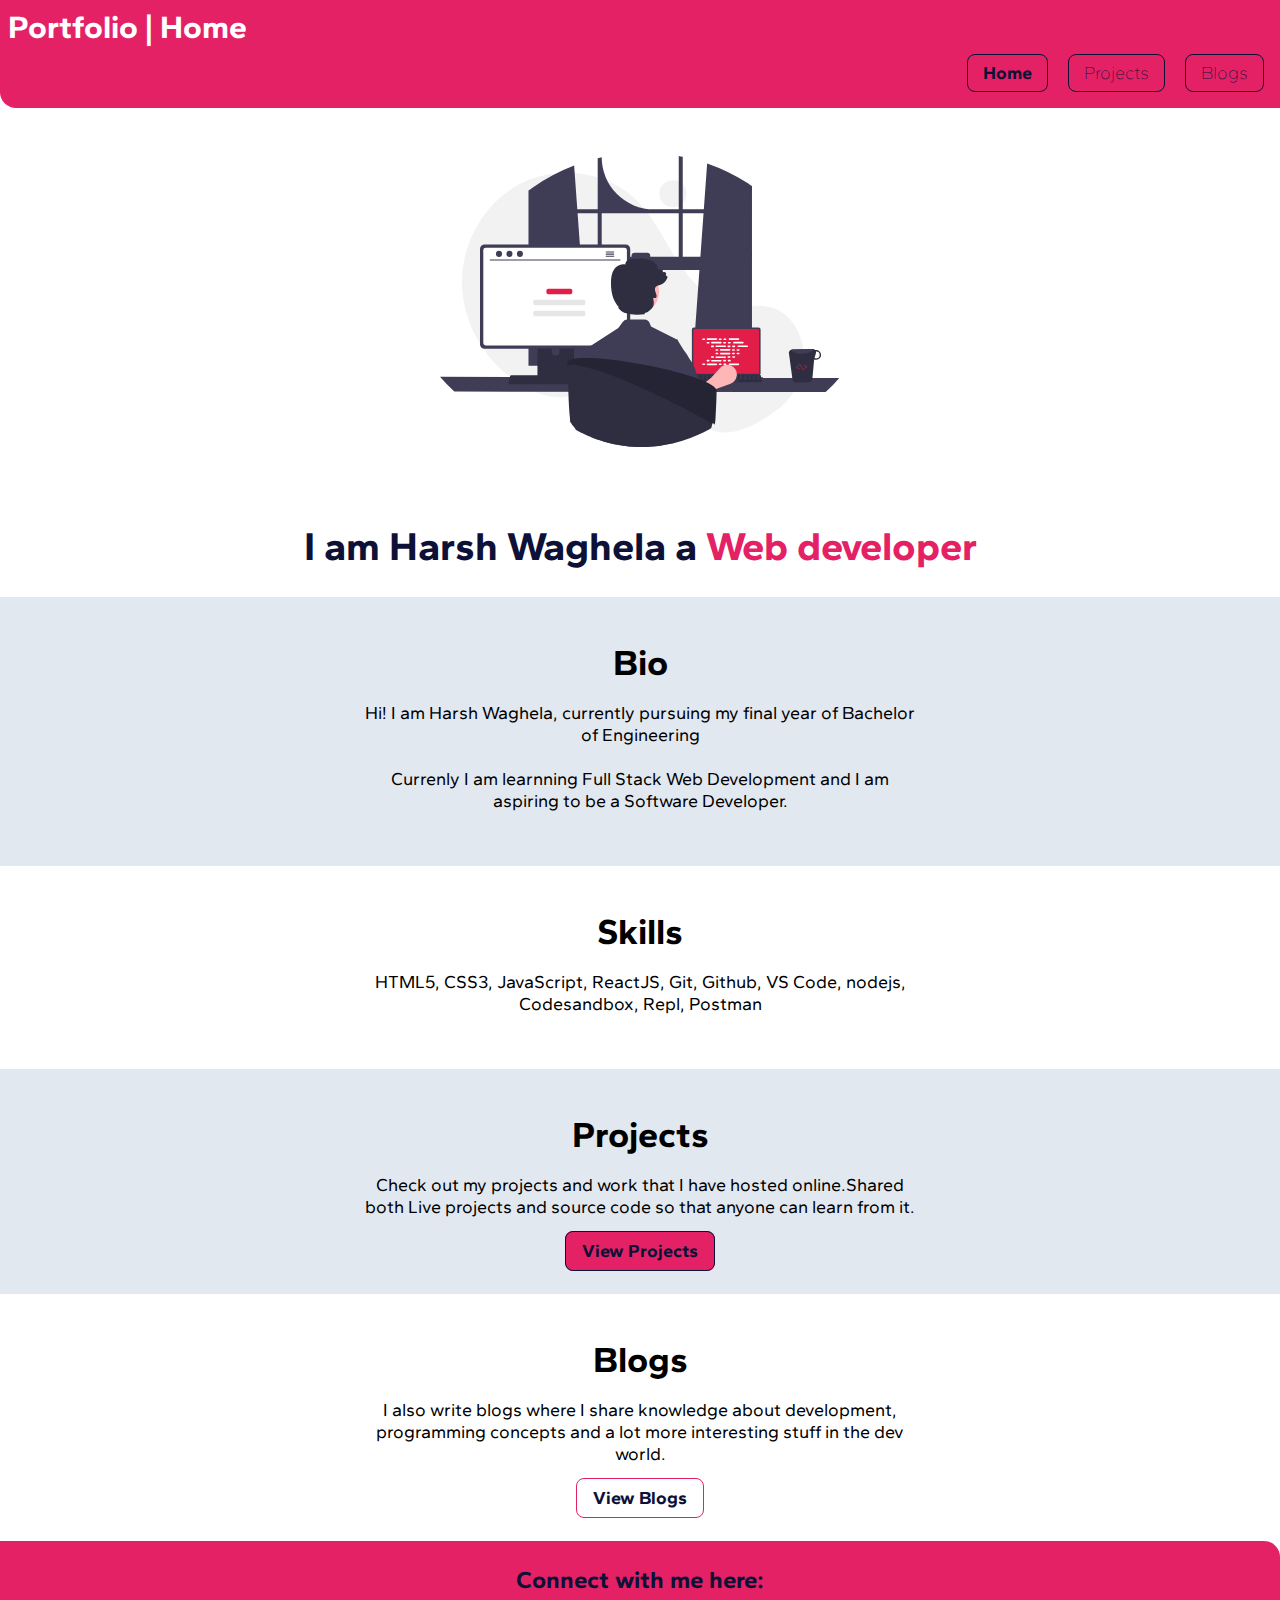
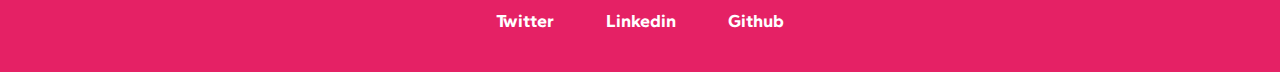
<file: index.html>
<!DOCTYPE html>
<html lang="en">
    <head>
        <meta charset="UTF-8" />
        <meta http-equiv="X-UA-Compatible" content="IE=edge" />
        <meta name="viewport" content="width=device-width, initial-scale=1.0" />
        <link href="style.css" rel="stylesheet" />
        <link rel="icon" type="image/x-icon" href="images/alexiflavocon.ico" />
        <title>Home | Harsh Waghela</title>
    </head>
    <body>
        <nav class="navigation container">
            <div class="nav-brand-name">Portfolio | Home</div>
            <ul class="list-non-bullet nav-pills">
                <li class="list-item-inline">
                    <a class="link link-primary link-active" href="/">Home</a>
                </li>
                <li class="list-item-inline">
                    <a class="link link-primary" href="projects.html">Projects</a>
                </li>
                <li class="list-item-inline">
                    <a class="link link-primary" href="blogs.html">Blogs</a>
                </li>
            </ul>
        </nav>

        <header class="hero">
            <img class="hero-image" src="images/header.svg" />
            <h1 class="hero-heading">I am Harsh Waghela a <span class="heading-inverted">Web developer</span></h1>
        </header>

        <section class="section ow">
            <div class="container container-center">
                <h1>Bio</h1>
                <p>Hi! I am Harsh Waghela, currently pursuing my final year of Bachelor of Engineering</p>
                <p></p>
                <p>Currenly I am learnning Full Stack Web Development and I am aspiring to be a Software Developer.</p>
            </div>
        </section>

        <section class="section">
            <div class="container container-center">
                <h1>Skills</h1>
                <p>HTML5, CSS3, JavaScript, ReactJS, Git, Github, VS Code, nodejs, Codesandbox, Repl, Postman</p>
            </div>
        </section>

        <section class="section ow">
            <div class="container container-center">
                <h1>Projects</h1>
                <p>Check out my projects and work that I have hosted online.Shared both Live projects and source code so that anyone can learn from it.</p>
                <a class="link link-primary" href="https://harshwaghela.netlify.com/projects.html">View Projects</a>
            </div>
        </section>

        <section class="section">
            <div class="container container-center">
                <h1>Blogs</h1>
                <p>I also write blogs where I share knowledge about development, programming concepts and a lot more interesting stuff in the dev world.</p>
                <a class="link link-secondary" href="https://harshwaghela.netlify.com/blogs.html">View Blogs</a>
            </div>
        </section>

        <footer class="footer">
            <div class="footer-header">Connect with me here:</div>
            <ul class="social-links list-non-bullet">
                <li class="list-item-inline"><a class="link" href="/">Twitter</a></li>
                <li class="list-item-inline"><a class="link" href="https://www.linkedin.com/in/harsh-waghela-06a8a5191/">Linkedin</a></li>
                <li class="list-item-inline"><a class="link" href="https://github.com/styrene01">Github</a></li>
            </ul>
        </footer>
    </body>
</html>
</file>
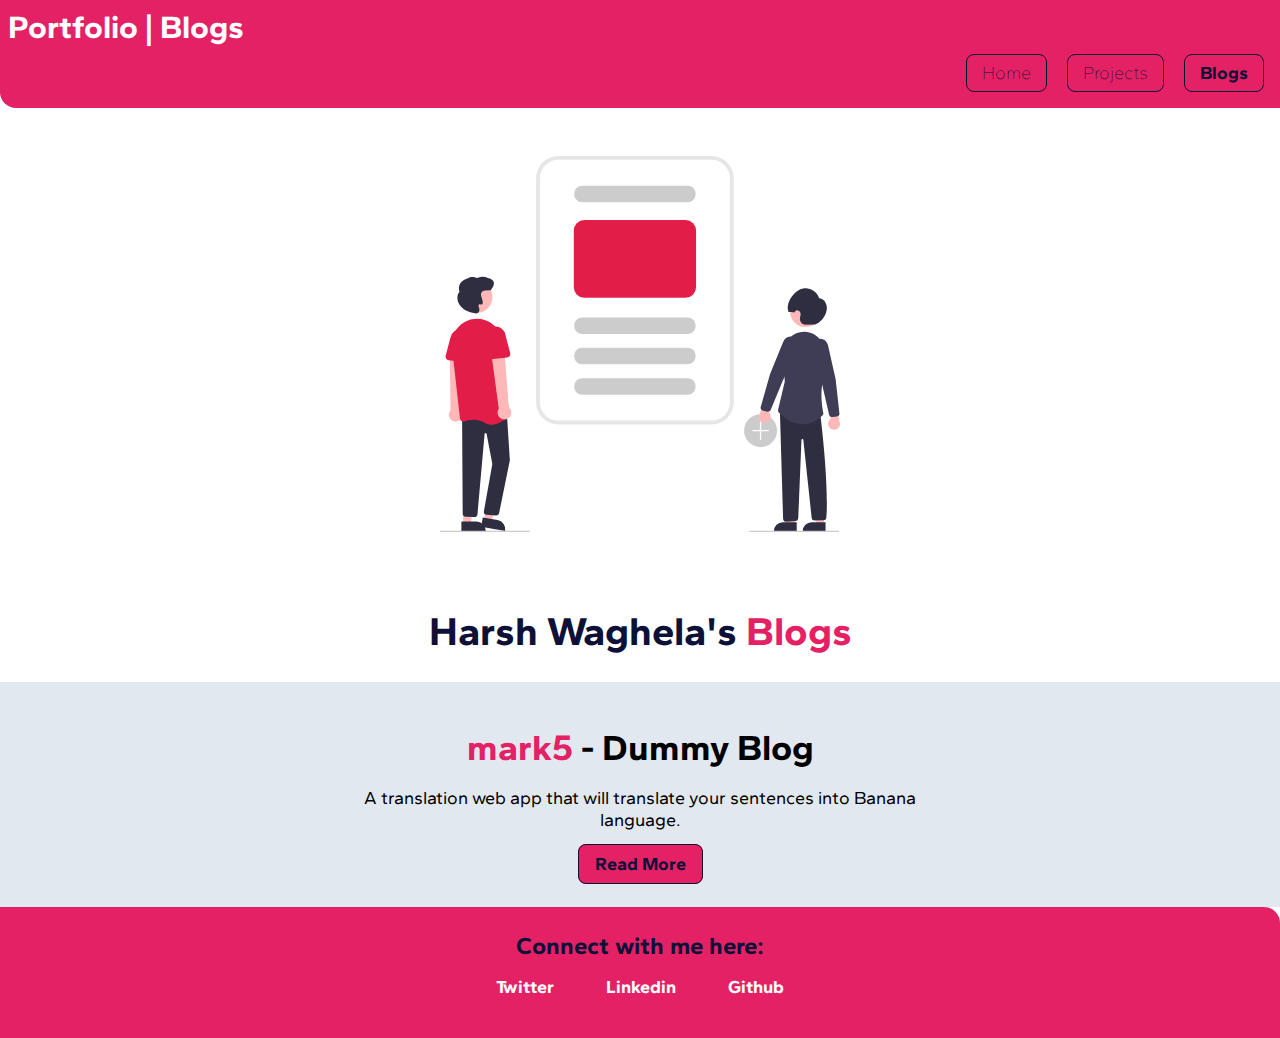
<file: blogs.html>
<!DOCTYPE html>
<html lang="en">
    <head>
        <meta charset="UTF-8" />
        <meta http-equiv="X-UA-Compatible" content="IE=edge" />
        <meta name="viewport" content="width=device-width, initial-scale=1.0" />
        <link href="style.css" rel="stylesheet" />
        <link rel="icon" type="image/x-icon" href="images/alexiflavocon.ico" />
        <title>Blogs | Harsh Waghela</title>
    </head>
    <body>
        <nav class="navigation container">
            <div class="nav-brand-name">Portfolio | Blogs</div>
            <ul class="list-non-bullet nav-pills">
                <li class="list-item-inline">
                    <a class="link link-primary" href="index.html">Home</a>
                </li>
                <li class="list-item-inline">
                    <a class="link link-primary" href="projects.html">Projects</a>
                </li>
                <li class="list-item-inline">
                    <a class="link link-primary link-active" href="/">Blogs</a>
                </li>
            </ul>
        </nav>

        <header class="hero">
            <img class="hero-image" src="images/blogs.svg" />
            <h1 class="hero-heading">Harsh Waghela's <span class="heading-inverted">Blogs</span></h1>
        </header>

        <section class="section ow">
            <div class="container container-center">
                <h1><span class="highlight">mark5</span> - Dummy Blog</h1>
                <p>A translation web app that will translate your sentences into Banana language.</p>
                <a class="link link-primary" href="dummyblog.html">Read More</a>
            </div>
        </section>

        <footer class="footer">
            <div class="footer-header">Connect with me here:</div>
            <ul class="social-links list-non-bullet">
                <li class="list-item-inline"><a class="link" href="https://twitter.com/harshwaghela_">Twitter</a></li>
                <li class="list-item-inline"><a class="link" href="https://www.linkedin.com/in/harsh-waghela-06a8a5191/">Linkedin</a></li>
                <li class="list-item-inline"><a class="link" href="https://github.com/styrene01">Github</a></li>
            </ul>
        </footer>
    </body>
</html>
</file>
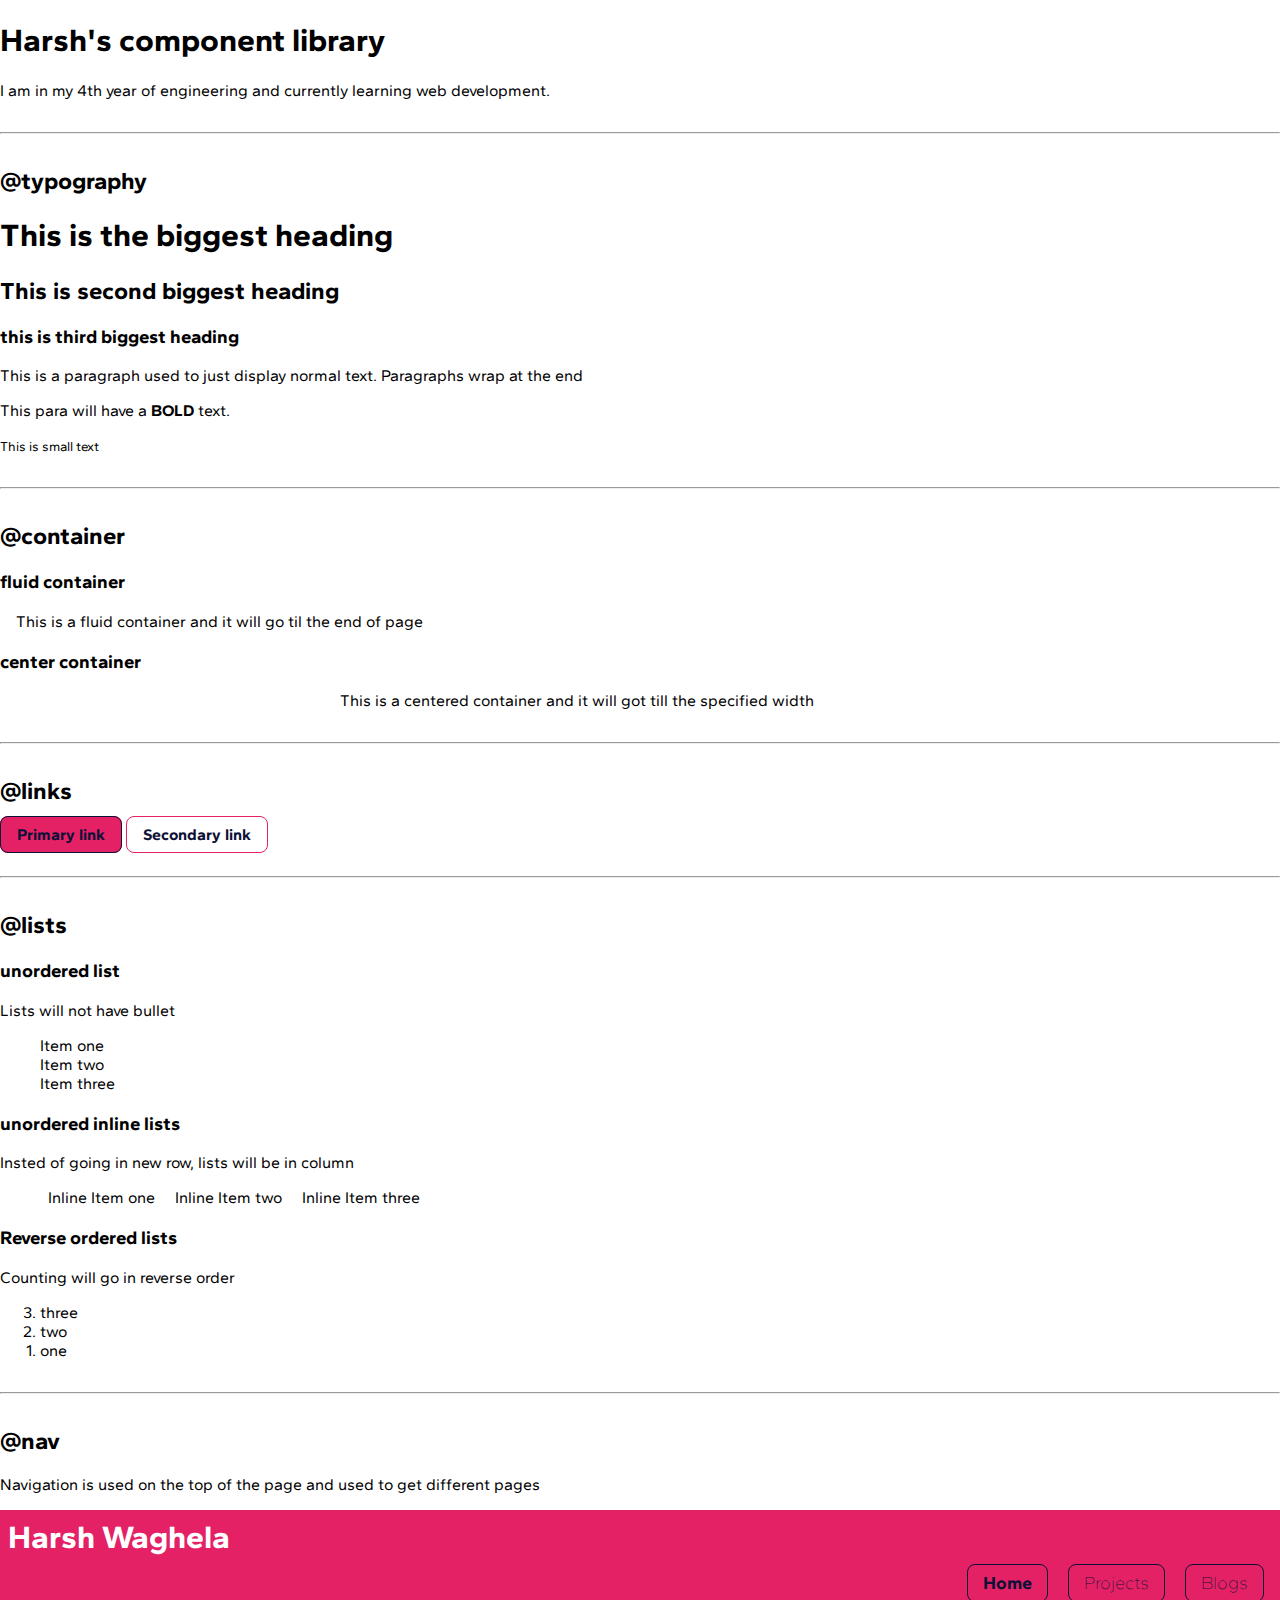
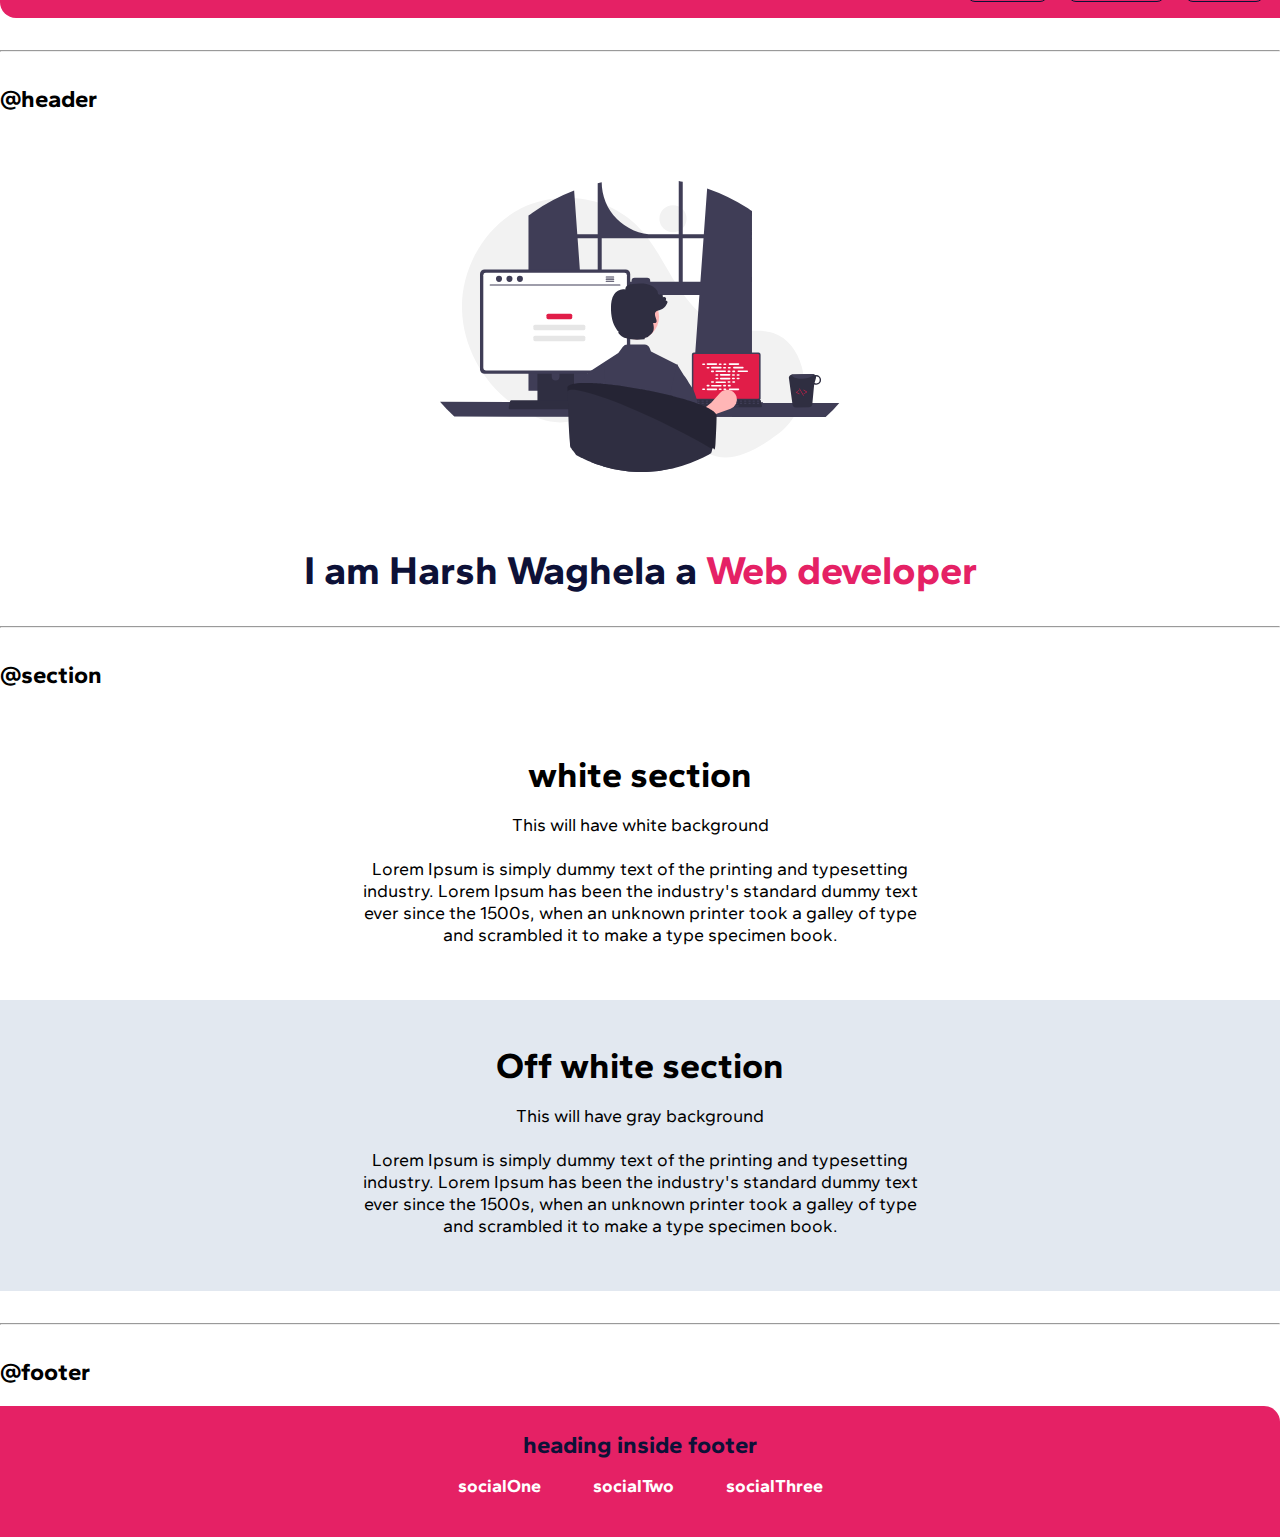
<file: components.html>
<!DOCTYPE html>
<html lang="en">
    <head>
        <meta charset="UTF-8" />
        <meta http-equiv="X-UA-Compatible" content="IE=edge" />
        <meta name="viewport" content="width=device-width, initial-scale=1.0" />
        <title>Component library</title>
        <!-- way one of styling in css         
        <style>
            body {
                color: royalblue;
            }
        </style> -->
        <!-- 3rd way is external stylesheet -->
        <link rel="icon" type="image/x-icon" href="images/alexiflavocon.ico" />
        <link href="style.css" rel="stylesheet" />
    </head>
    <body>
        <!--way 2 of style <h1 style="color: yellowgreen">Harsh's component library</h1> -->
        <h1>Harsh's component library</h1>
        <p>I am in my 4th year of engineering and currently learning web development.</p>
        <hr />
        <!--<hr/> this tag is used to add that line to divide sections-->

        <h2>@typography</h2>
        <h1>This is the biggest heading</h1>
        <h2>This is second biggest heading</h2>
        <h3>this is third biggest heading</h3>
        <p>This is a paragraph used to just display normal text. Paragraphs wrap at the end</p>
        <p>This para will have a <strong>BOLD</strong> text.</p>

        <small>This is small text</small>

        <hr />

        <h2>@container</h2>
        <h3>fluid container</h3>
        <div class="container">This is a fluid container and it will go til the end of page</div>
        <h3>center container</h3>
        <div class="container container-center">This is a centered container and it will got till the specified width</div>

        <hr />
        <h2>@links</h2>
        <a class="link link-primary" href="/">Primary link</a>
        <a class="link link-secondary" href="/">Secondary link</a>

        <hr />
        <h2>@lists</h2>
        <h3>unordered list</h3>
        <p>Lists will not have bullet</p>
        <ul class="list-non-bullet">
            <li>Item one</li>
            <li>Item two</li>
            <li>Item three</li>
        </ul>

        <h3>unordered inline lists</h3>
        <p>Insted of going in new row, lists will be in column</p>
        <ul class="list-non-bullet">
            <li class="list-item-inline">Inline Item one</li>
            <li class="list-item-inline">Inline Item two</li>
            <li class="list-item-inline">Inline Item three</li>
        </ul>

        <h3>Reverse ordered lists</h3>
        <p>Counting will go in reverse order</p>
        <ol reversed>
            <li>three</li>
            <li>two</li>
            <li>one</li>
        </ol>

        <hr />
        <h2>@nav</h2>
        <p>Navigation is used on the top of the page and used to get different pages</p>
        <nav class="navigation container">
            <div class="nav-brand-name">Harsh Waghela</div>
            <ul class="list-non-bullet nav-pills">
                <li class="list-item-inline">
                    <a class="link link-primary link-active" href="/">Home</a>
                </li>
                <li class="list-item-inline">
                    <a class="link link-primary" href="/">Projects</a>
                </li>
                <li class="list-item-inline">
                    <a class="link link-primary" href="/">Blogs</a>
                </li>
            </ul>
        </nav>

        <hr />
        <h2>@header</h2>
        <header class="hero">
            <img class="hero-image" src="images/header.svg" />
            <h1 class="hero-heading">I am Harsh Waghela a <span class="heading-inverted">Web developer</span></h1>
        </header>

        <hr />

        <h2>@section</h2>
        <section class="section">
            <div class="container container-center">
                <h1>white section</h1>
                <p>This will have white background</p>
                <p>
                    Lorem Ipsum is simply dummy text of the printing and typesetting industry. Lorem Ipsum has been the industry's standard dummy text ever since the 1500s, when an unknown printer
                    took a galley of type and scrambled it to make a type specimen book.
                </p>
            </div>
        </section>

        <section class="section ow">
            <div class="container container-center">
                <h1>Off white section</h1>
                <p>This will have gray background</p>
                <p>
                    Lorem Ipsum is simply dummy text of the printing and typesetting industry. Lorem Ipsum has been the industry's standard dummy text ever since the 1500s, when an unknown printer
                    took a galley of type and scrambled it to make a type specimen book.
                </p>
            </div>
        </section>

        <hr />

        <h2>@footer</h2>
        <footer class="footer">
            <div class="footer-header">heading inside footer</div>
            <ul class="social-links list-non-bullet">
                <li class="list-item-inline"><a class="link" href="/">socialOne</a></li>
                <li class="list-item-inline"><a class="link" href="/">socialTwo</a></li>
                <li class="list-item-inline"><a class="link" href="/">socialThree</a></li>
            </ul>
        </footer>
    </body>
</html>
</file>
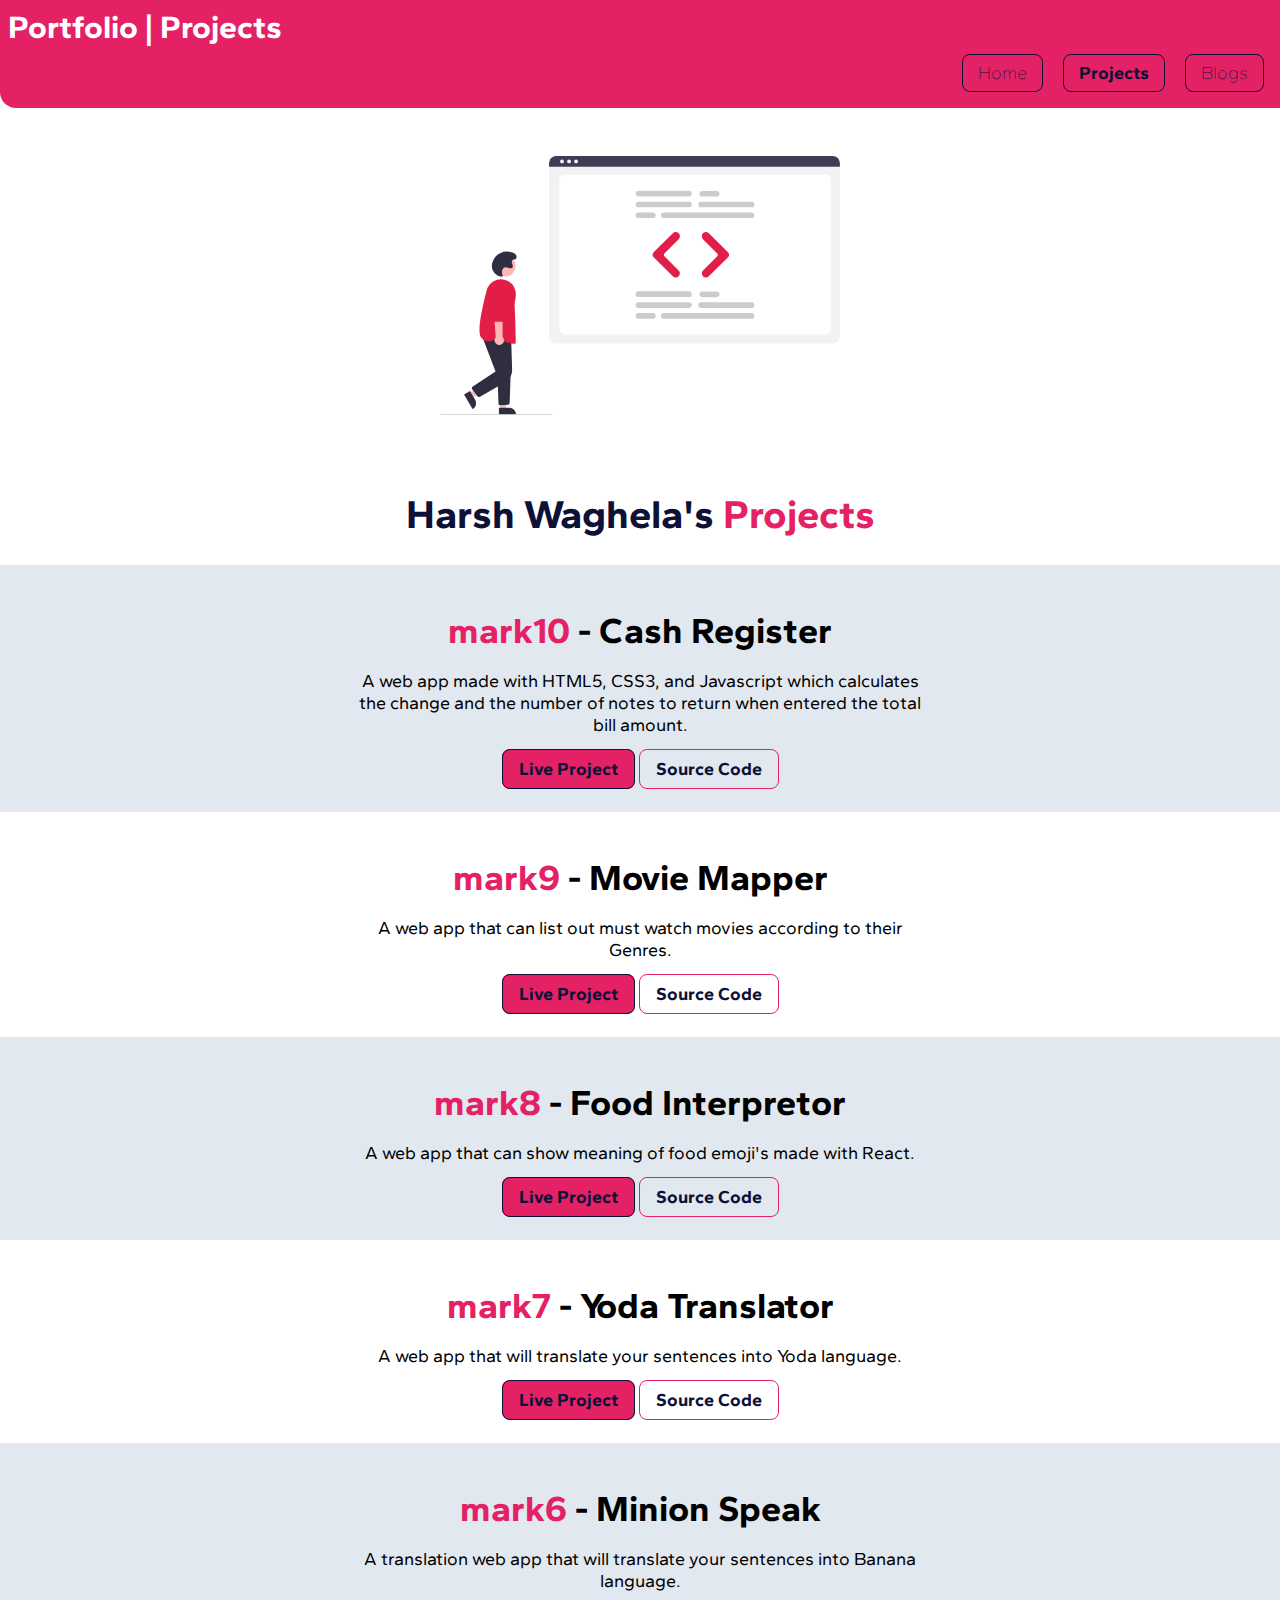
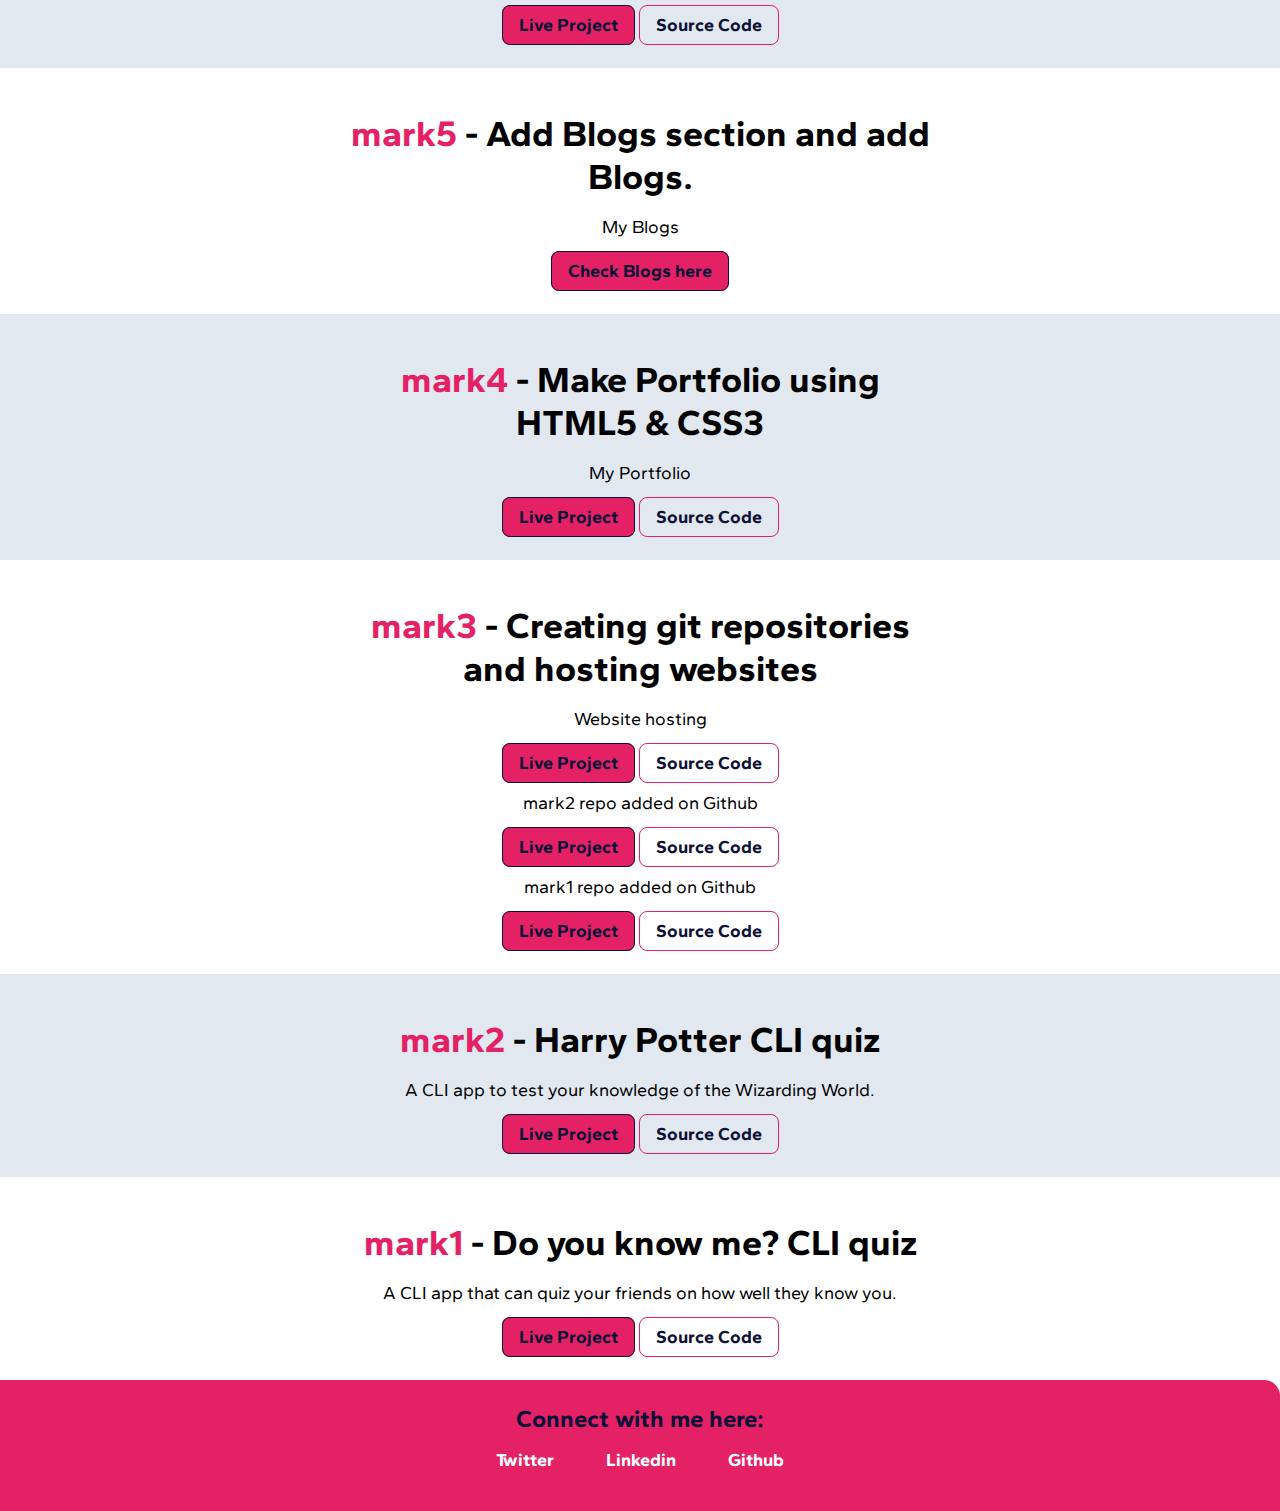
<file: projects.html>
<!DOCTYPE html>
<html lang="en">
    <head>
        <meta charset="UTF-8" />
        <meta http-equiv="X-UA-Compatible" content="IE=edge" />
        <meta name="viewport" content="width=device-width, initial-scale=1.0" />
        <link href="style.css" rel="stylesheet" />
        <link rel="icon" type="image/x-icon" href="images/alexiflavocon.ico" />
        <title>Projects | Harsh Waghela</title>
    </head>
    <body>
        <nav class="navigation container">
            <div class="nav-brand-name">Portfolio | Projects</div>
            <ul class="list-non-bullet nav-pills">
                <li class="list-item-inline">
                    <a class="link link-primary" href="index.html">Home</a>
                </li>
                <li class="list-item-inline">
                    <a class="link link-primary link-active" href="/">Projects</a>
                </li>
                <li class="list-item-inline">
                    <a class="link link-primary" href="blogs.html">Blogs</a>
                </li>
            </ul>
        </nav>

        <header class="hero">
            <img class="hero-image" src="images/projects.svg" />
            <h1 class="hero-heading">Harsh Waghela's <span class="heading-inverted">Projects</span></h1>
        </header>

        <section class="section ow">
            <div class="container container-center">
                <h1><span class="highlight">mark10</span> - Cash Register</h1>
                <p>A web app made with HTML5, CSS3, and Javascript which calculates the change and the number of notes to return when entered the total bill amount.</p>
                <a class="link link-primary" href="https://cash-register-harsh.netlify.app/">Live Project</a>
                <a class="link link-secondary" href="https://github.com/styrene01/cash-register">Source Code</a>
            </div>
        </section>

        <section class="section">
            <div class="container container-center">
                <h1><span class="highlight">mark9</span> - Movie Mapper</h1>
                <p>A web app that can list out must watch movies according to their Genres.</p>
                <a class="link link-primary" href="https://3iw566.csb.app/">Live Project</a>
                <a class="link link-secondary" href="/">Source Code</a>
            </div>
        </section>

        <section class="section ow">
            <div class="container container-center">
                <h1><span class="highlight">mark8</span> - Food Interpretor</h1>
                <p>A web app that can show meaning of food emoji's made with React.</p>
                <a class="link link-primary" href="https://zh0oik.csb.app/">Live Project</a>
                <a class="link link-secondary" href="/">Source Code</a>
            </div>
        </section>

        <section class="section">
            <div class="container container-center">
                <h1><span class="highlight">mark7</span> - Yoda Translator</h1>
                <p>A web app that will translate your sentences into Yoda language.</p>
                <a class="link link-primary" href="https://yodaconverter.netlify.app">Live Project</a>
                <a class="link link-secondary" href="https://github.com/styrene01/Yoda-translator">Source Code</a>
            </div>
        </section>

        <section class="section ow">
            <div class="container container-center">
                <h1><span class="highlight">mark6</span> - Minion Speak</h1>
                <p>A translation web app that will translate your sentences into Banana language.</p>
                <a class="link link-primary" href="https://gentleminion.netlify.app">Live Project</a>
                <a class="link link-secondary" href="https://github.com./styrene01/minion-speak">Source Code</a>
            </div>
        </section>

        <section class="section">
            <div class="container container-center">
                <h1><span class="highlight">mark5</span> - Add Blogs section and add Blogs.</h1>
                <p>My Blogs</p>
                <a class="link link-primary" href="https://harshwaghela.netlify.app/blogs.html">Check Blogs here</a>
            </div>
        </section>

        <section class="section ow">
            <div class="container container-center">
                <h1><span class="highlight">mark4</span> - Make Portfolio using HTML5 & CSS3</h1>
                <p>My Portfolio</p>
                <a class="link link-primary" href="https://harshwaghela.netlify.app">Live Project</a>
                <a class="link link-secondary" href="https://github.com/styrene01/portfolio-website">Source Code</a>
            </div>
        </section>

        <section class="section">
            <div class="container container-center">
                <h1><span class="highlight">mark3</span> - Creating git repositories and hosting websites</h1>
                <p>Website hosting</p>
                <a class="link link-primary" href="https://harshwaghela-mark3.netlify.app/">Live Project</a>
                <a class="link link-secondary" href="https://github.com/styrene01/demo-site">Source Code</a>
                <p>mark2 repo added on Github</p>
                <a class="link link-primary" href="https://replit.com/@styrene01/harry-potter-quiz?embed=1&output=1">Live Project</a>
                <a class="link link-secondary" href="https://github.com/styrene01/mark-2-hary-potter-quiz">Source Code</a>
                <p>mark1 repo added on Github</p>
                <a class="link link-primary" href="https://replit.com/@styrene01/mark1?embed=1&output=1">Live Project</a>
                <a class="link link-secondary" href="https://github.com/styrene01/mark-1-how-well-do-you-know-me-CLI">Source Code</a>
            </div>
        </section>

        <section class="section ow">
            <div class="container container-center">
                <h1><span class="highlight">mark2</span> - Harry Potter CLI quiz</h1>
                <p>A CLI app to test your knowledge of the Wizarding World.</p>
                <a class="link link-primary" href="https://replit.com/@styrene01/harry-potter-quiz?embed=1&output=1">Live Project</a>
                <a class="link link-secondary" href="https://github.com/styrene01/mark-2-hary-potter-quiz">Source Code</a>
            </div>
        </section>

        <section class="section">
            <div class="container container-center">
                <h1><span class="highlight">mark1</span> - Do you know me? CLI quiz</h1>
                <p>A CLI app that can quiz your friends on how well they know you.</p>
                <a class="link link-primary" href="https://replit.com/@styrene01/mark1?embed=1&output=1">Live Project</a>
                <a class="link link-secondary" href="https://github.com/styrene01/mark-1-how-well-do-you-know-me-CLI">Source Code</a>
            </div>
        </section>

        <footer class="footer">
            <div class="footer-header">Connect with me here:</div>
            <ul class="social-links list-non-bullet">
                <li class="list-item-inline"><a class="link" href="https://twitter.com/">Twitter</a></li>
                <li class="list-item-inline"><a class="link" href="https://www.linkedin.com/in/harsh-waghela-06a8a5191/">Linkedin</a></li>
                <li class="list-item-inline"><a class="link" href="https://github.com/styrene01">Github</a></li>
            </ul>
        </footer>
    </body>
</html>
</file>
<file: test.html>
<!DOCTYPE html>
<html lang="en">
    <head>
        <meta charset="UTF-8" />
        <meta http-equiv="X-UA-Compatible" content="IE=edge" />
        <meta name="viewport" content="width=device-width, initial-scale=1.0" />
        <title>Test</title>
    </head>
    <body>
        <input type="text" id="user-input" />
        <button id="h1">h1</button>
        <button id="h2">h2</button>
        <button id="h3">h3</button>
        <div id="output"></div>

        <script>
            const output = document.querySelector("#output");
            const userInput = document.querySelector("#user-input");
            const heading1 = document.querySelector("#h1");
            const heading2 = document.querySelector("#h2");
            const heading3 = document.querySelector("#h3");

            heading1.addEventListener("click", () => {
                let values = userInput.value;
                output.innerHTML = "<h1>" + values + "</h1>";
            });
            heading2.addEventListener("click", () => {
                let values = userInput.value;
                output.innerHTML = "<h2>" + values + "</h2>";
            });
            heading3.addEventListener("click", () => {
                let values = userInput.value;
                output.innerHTML = "<h3>" + values + "</h3>";
            });
        </script>
    </body>
</html>
</file>
<file: style.css>
@import url("https://fonts.googleapis.com/css2?family=Gantari:wght@400;700&display=swap");

/* define css variable */
:root {
    --primary-color: #e52165;
    --dark-color: #0d1137;
    --off-white: #e2e8f0;
    --footer-link: ;
}
/* typography */
body {
    font-family: "Gantari", sans-serif;
    margin: 0px;
}

/* hr tag */
hr {
    margin: 2rem 0rem;
}
/* container */
.container {
    padding-left: 1rem;
    padding-right: 1rem;
}

.container-center {
    margin: auto;
    max-width: 600px;
}

/* links */
.navigation .link {
    margin: 0rem 0rem;
    font-weight: lighter;
    /* border: none; */
    padding: 7px 15px;
}
.link {
    padding: 0.5rem 1rem;
    /* margin: 0rem 0.15rem; */
    text-decoration: none;
    font-weight: bold;
}

.link-primary {
    background-color: var(--primary-color);
    color: var(--dark-color);
    border: 1px solid var(--dark-color);
    border-radius: 0.5rem;
}

.link-secondary {
    color: var(--dark-color);
    border: 1px solid var(--primary-color);
    border-radius: 0.5rem;
}

/* lists */

.list-non-bullet {
    list-style: none;
}

.list-item-inline {
    display: inline;
    padding: 0rem 0.5rem;
}

/* navigation */

.navigation {
    background-color: var(--primary-color);
    color: white;
    padding: 0.5rem;
    border-bottom-left-radius: 1rem;
}

.nav-brand-name {
    font-weight: bold;
    font-size: 2rem;
}
.navigation .nav-pills {
    text-align: right;
    font-size: large;
    margin: 1rem 0rem;
}

.navigation .link-active {
    font-weight: bold;
}

/* header */

.hero {
    padding: 0rem;
}

.hero .hero-image {
    max-width: 400px;
    /* max-width: 100%; */
    width: 50%;
    display: block;
    margin: auto;
    padding: 3rem;
}

.hero .hero-heading {
    /* padding-top: 1rem; */
    font-size: 2.5rem;
    color: var(--dark-color);
    text-align: center;
}

.hero .hero-heading .heading-inverted {
    color: var(--primary-color);
}

/* sections */
.section {
    padding: 2rem;
    font-size: large;
    text-align: center;
}
.section h1 {
    margin: 12px 0px;
}
.section h1 .highlight {
    color: var(--primary-color);
}
.section p {
    margin: 18px;
    margin-bottom: 22px;
}
.ow {
    background-color: var(--off-white);
}

/* footers */
.footer {
    background-color: var(--primary-color);
    color: white;
    padding: 1.5rem 1rem;
    text-align: center;
    border-top-right-radius: 1rem;
}

.footer .footer-header {
    font-weight: bold;
    font-size: x-large;
    color: var(--dark-color);
}

.footer .link {
    font-size: large;
    color: white;
    font-weight: bold;
}

.footer ul {
    padding-inline-start: 0px;
}
</file>
